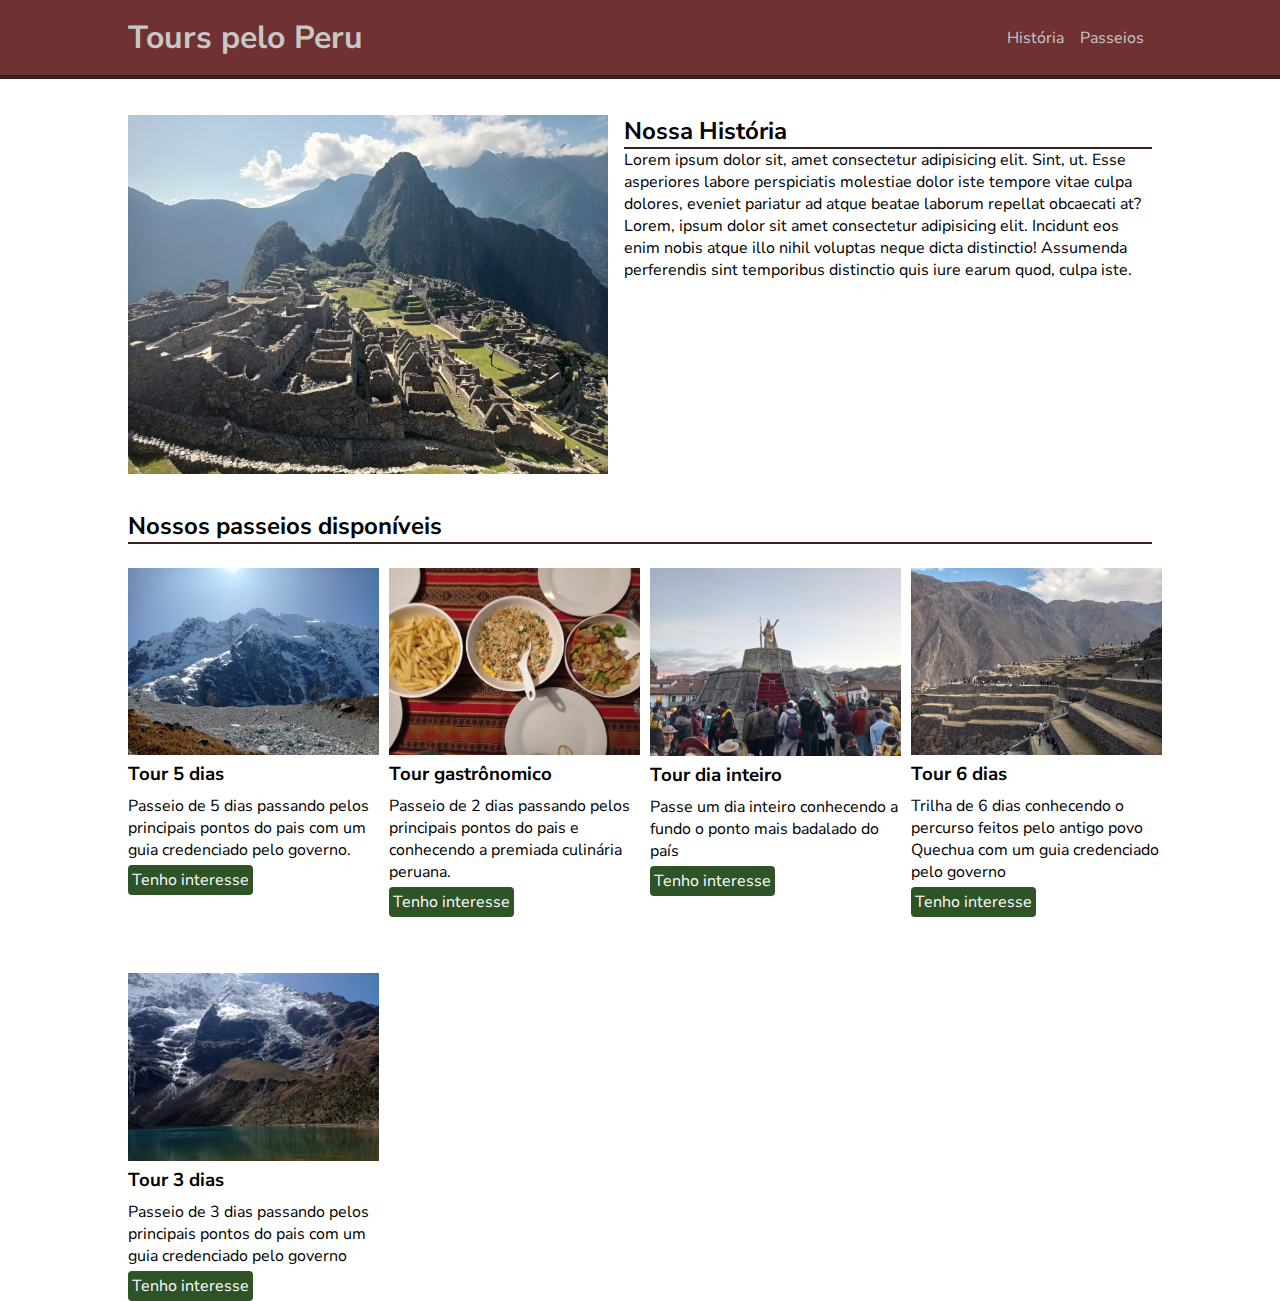
<file: index.html>
<!DOCTYPE html>
<html lang="pt-BR">
<head>
    <meta charset="UTF-8">
    <meta name="viewport" content="width=device-width, initial-scale=1.0">
    <title>Tours pelo Peru</title>
    <link  rel="stylesheet" href="style.css">
    <link rel="preconnect" href="https://fonts.googleapis.com">
    <link rel="preconnect" href="https://fonts.gstatic.com" crossorigin>
    <link href="https://fonts.googleapis.com/css2?family=Nunito+Sans:opsz@6..12&display=swap" rel="stylesheet">
</head>
<body>
    <header>
        <div class="container">
        <h1>Tours pelo Peru</h1>
        <ul class="itensMenu">
            <li>
                <a href="#sobre">História</a>
            </li>
            <li>
                <a href="#passeios">Passeios</a>
            </li>
        </ul>
        </div>
    </header>
    <main class="container">
        <section id="sobre">
            <img src="./imagens/sobre.jpeg" alt="Foto de Machu Pichu"/>
            <div class="sobreTexto">
                <h2>Nossa História</h2>
                <p>Lorem ipsum dolor sit, amet consectetur adipisicing elit. Sint, ut. Esse asperiores labore perspiciatis molestiae dolor iste tempore vitae culpa dolores, eveniet pariatur ad atque beatae laborum repellat obcaecati at? Lorem, ipsum dolor sit amet consectetur adipisicing elit. Incidunt eos enim nobis atque illo nihil voluptas neque dicta distinctio! Assumenda perferendis sint temporibus distinctio quis iure earum quod, culpa iste.</p>
            </div>
        </section>
        <section id="passeios">
            <h2>Nossos passeios disponíveis</h2>
            <ul class="itens">
                <li>
                    <img src="./imagens/img6.jpeg" alt="Foto de passeios pelo Peru"/>
                    <h3>Tour 5 dias</h3>
                    <p>Passeio de 5 dias passando pelos principais pontos do pais com um guia credenciado pelo governo.</p>
                    <a href="#">Tenho interesse</a>
                </li>
                <li>
                    <img src="./imagens/img2.jpeg" alt="Foto de passeios pelo Peru"/>
                    <h3>Tour gastrônomico</h3>
                    <p>Passeio de 2 dias passando pelos principais pontos do pais e conhecendo a premiada culinária peruana.</p>
                    <a href="#">Tenho interesse</a>
                </li>
                <li>
                    <img src="./imagens/img3.jpeg" alt="Foto de passeios pelo Peru"/>
                    <h3>Tour dia inteiro</h3>
                    <p>Passe um dia inteiro conhecendo a fundo o ponto mais badalado do país</p>
                    <a href="#">Tenho interesse</a>
                </li>
                <li>
                    <img src="./imagens/img4.jpeg" alt="Foto de passeios pelo Peru"/>
                    <h3>Tour 6 dias</h3>
                    <p>Trilha de 6 dias conhecendo o percurso feitos pelo antigo povo Quechua com um guia credenciado pelo governo</p>
                    <a href="#">Tenho interesse</a>
                </li>
                <li>
                    <img src="./imagens/img5.jpeg" alt="Foto de passeios pelo Peru"/>
                    <h3>Tour 3 dias</h3>
                    <p>Passeio de 3 dias passando pelos principais pontos do pais com um guia credenciado pelo governo</p>
                    <a href="#">Tenho interesse</a>
                </li>
            </ul>
        </section>
</body>
</html>
</file>
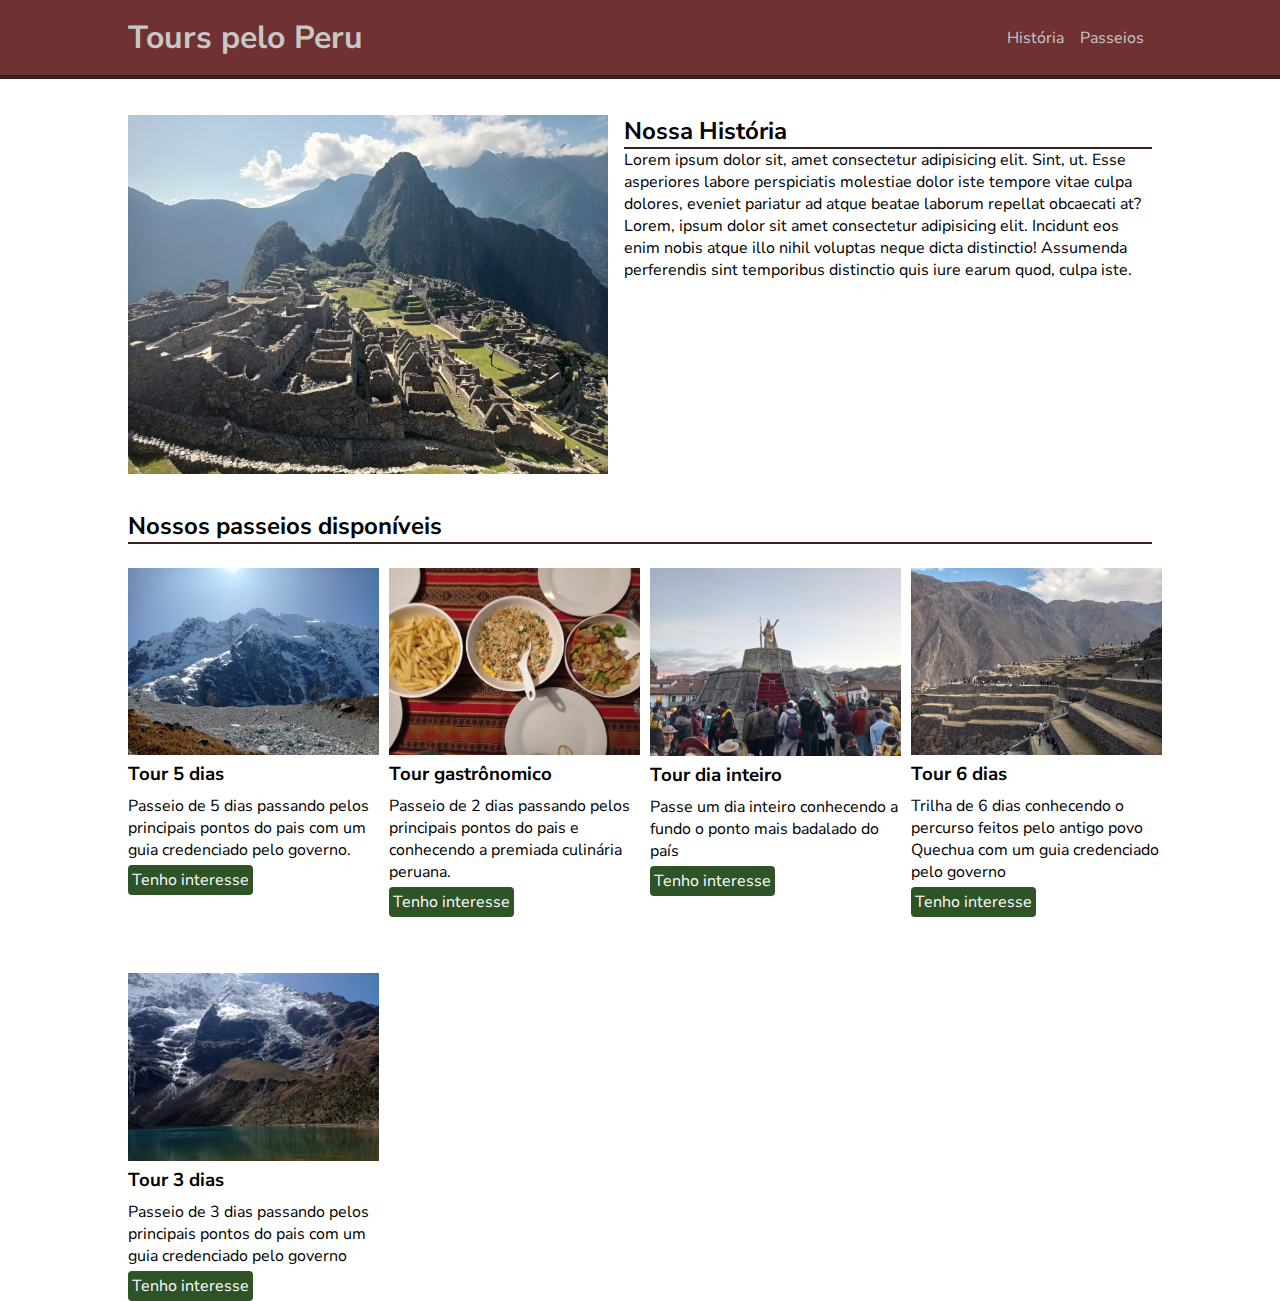
<file: main.html>
<!DOCTYPE html>
<html lang="pt-BR">
<head>
    <meta charset="UTF-8">
    <meta name="viewport" content="width=device-width, initial-scale=1.0">
    <title>Tours pelo Peru</title>
    <link  rel="stylesheet" href="style.css">
    <link rel="preconnect" href="https://fonts.googleapis.com">
    <link rel="preconnect" href="https://fonts.gstatic.com" crossorigin>
    <link href="https://fonts.googleapis.com/css2?family=Nunito+Sans:opsz@6..12&display=swap" rel="stylesheet">
</head>
<body>
    <header>
        <div class="container">
        <h1>Tours pelo Peru</h1>
        <ul class="itensMenu">
            <li>
                <a href="#sobre">História</a>
            </li>
            <li>
                <a href="#passeios">Passeios</a>
            </li>
        </ul>
        </div>
    </header>
    <main class="container">
        <section id="sobre">
            <img src="./imagens/sobre.jpeg" alt="Foto de Machu Pichu"/>
            <div class="sobreTexto">
                <h2>Nossa História</h2>
                <p>Lorem ipsum dolor sit, amet consectetur adipisicing elit. Sint, ut. Esse asperiores labore perspiciatis molestiae dolor iste tempore vitae culpa dolores, eveniet pariatur ad atque beatae laborum repellat obcaecati at? Lorem, ipsum dolor sit amet consectetur adipisicing elit. Incidunt eos enim nobis atque illo nihil voluptas neque dicta distinctio! Assumenda perferendis sint temporibus distinctio quis iure earum quod, culpa iste.</p>
            </div>
        </section>
        <section id="passeios">
            <h2>Nossos passeios disponíveis</h2>
            <ul class="itens">
                <li>
                    <img src="./imagens/img6.jpeg" alt="Foto de passeios pelo Peru"/>
                    <h3>Tour 5 dias</h3>
                    <p>Passeio de 5 dias passando pelos principais pontos do pais com um guia credenciado pelo governo.</p>
                    <a href="#">Tenho interesse</a>
                </li>
                <li>
                    <img src="./imagens/img2.jpeg" alt="Foto de passeios pelo Peru"/>
                    <h3>Tour gastrônomico</h3>
                    <p>Passeio de 2 dias passando pelos principais pontos do pais e conhecendo a premiada culinária peruana.</p>
                    <a href="#">Tenho interesse</a>
                </li>
                <li>
                    <img src="./imagens/img3.jpeg" alt="Foto de passeios pelo Peru"/>
                    <h3>Tour dia inteiro</h3>
                    <p>Passe um dia inteiro conhecendo a fundo o ponto mais badalado do país</p>
                    <a href="#">Tenho interesse</a>
                </li>
                <li>
                    <img src="./imagens/img4.jpeg" alt="Foto de passeios pelo Peru"/>
                    <h3>Tour 6 dias</h3>
                    <p>Trilha de 6 dias conhecendo o percurso feitos pelo antigo povo Quechua com um guia credenciado pelo governo</p>
                    <a href="#">Tenho interesse</a>
                </li>
                <li>
                    <img src="./imagens/img5.jpeg" alt="Foto de passeios pelo Peru"/>
                    <h3>Tour 3 dias</h3>
                    <p>Passeio de 3 dias passando pelos principais pontos do pais com um guia credenciado pelo governo</p>
                    <a href="#">Tenho interesse</a>
                </li>
            </ul>
        </section>
</body>
</html>
</file>
<file: style.css>
*{
    padding: 0;
    margin: 0;
    box-sizing: border-box;
    font-family: 'Nunito Sans', sans-serif;
}

.container{
    max-width: 1024px;
    width: 100%;
    margin: 0 auto;
    display: flex;
    flex-direction: row;
    flex-wrap: wrap;
    justify-content: space-between;
}

header{
    background-color: rgb(111, 49, 49);
    border-bottom: 4px solid rgb(57, 32, 32);
    color: rgb(199, 199, 199);
    padding: 16px;
}

.itensMenu{
    display: flex;
    flex-direction: row;
    align-items: center;
    list-style-type: none;
}

.itensMenu li a{
    text-decoration: none;
    color: rgb(199, 199, 199);
    margin: 0 8px;
}

#sobre{
    display: flex;
    flex-direction: row;
    width: 100%;
    margin: 36px 0;
}

#sobre img{
    max-height: 359px;
    max-width: 480px;
}

.sobreTexto{
    flex-direction: column;
    padding-left: 16px;
}

h2{
    border-bottom: 2px solid rgb(57, 32, 32);
}

.itens{
    display: grid;
    grid-template-columns: 24.5% 24.5% 24.5% 24.5%;
    column-gap: 1%;
    row-gap: 5%;
}

.itens img{
    width: 100%;
    margin-top: 16px;
}

.itens li{
    list-style-type: none;
    margin-top: 8px;
}

.itens li a{
    text-decoration: none;
    background-color:rgb(46, 83, 38);
    color: white;
    border-radius: 4px;
    padding: 4px;
}

.itens li p{
    margin: 8px 0;
}


@media screen and (min-width: 768px) and (max-width: 1023px) {
    .container{
        max-width: 90%;
    }

    #sobre{
        flex-direction: column;
        width: 100%;
    }

    h2{
        padding: 24px 0;
        margin: 16px 0;
    }

    .sobreTexto{
        padding-left: 0;
    }

    .itens{
        grid-template-columns: 49% 49%;
        column-gap: 1%;
        row-gap: 5%;
    }
    
}


@media screen and (max-width: 767px) {
    .container{
        max-width: 90%;
    }

    header .container{
        flex-wrap: nowrap;
    }

    .itensMenu li a{
        margin: 6px 8px;
    }

    #sobre{
        flex-direction: column;
        width: 100%;
    }

    h2{
        padding: 24px 0;
        margin: 16px 0;
    }

    .sobreTexto{
        padding-left: 0;
    }

    .itens{
        display: flex;
        flex-direction: column;
    }
}
</file>
